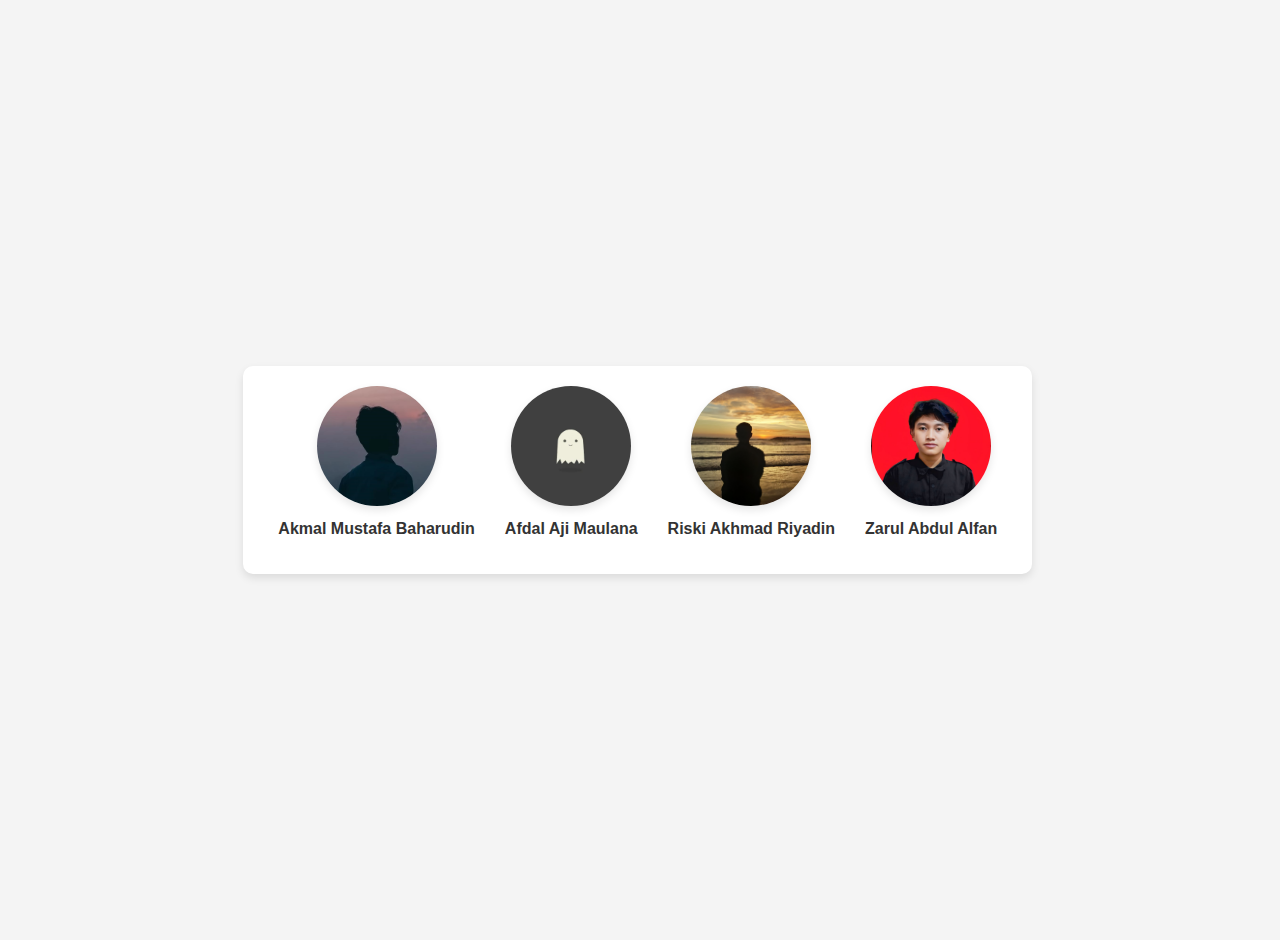
<file: index2.html>
<!DOCTYPE html>
<html lang="en">
  <head>
    <meta charset="UTF-8" />
    <meta name="viewport" content="width=device-width, initial-scale=1.0" />
    <title>My Team 0</title>
    <link rel="stylesheet" href="styles.css" />
  </head>
  <body>
    <div class="group-container">
      <div class="member">
        <img src="img/PA1.png" alt="Foto Anggota 1" />
        <p>Akmal Mustafa Baharudin</p>
      </div>
      <div class="member">
        <img src="img/PA2.jpg" alt="Foto Anggota 2" />
        <p>Afdal Aji Maulana</p>
      </div>
      <div class="member">
        <img src="img/PA3.jpg" alt="Foto Anggota 3" />
        <p>Riski Akhmad Riyadin</p>
      </div>
      <div class="member">
        <img src="img/PA4.jpg" alt="Foto Anggota 4" />
        <p>Zarul Abdul Alfan</p>
      </div>
      <!-- Tambahkan lebih banyak anggota jika diperlukan -->
    </div>
  </body>
</html>
</file>
<file: styles.css>
body {
  font-family: Arial, sans-serif;
  background-color: #f4f4f4;
  margin: 0;
  padding: 20px;
  display: flex;
  justify-content: center;
  align-items: center;
  height: 100vh;
}

.group-container {
  display: flex;
  justify-content: flex-start; /* Mengatur agar dimulai dari kiri */
  align-items: center;
  overflow-x: auto; /* Membuat scroll horizontal jika anggotanya lebih banyak */
  background-color: #fff;
  padding: 20px;
  border-radius: 10px;
  box-shadow: 0 4px 8px rgba(0, 0, 0, 0.1);
}

.member {
  margin: 0 15px; /* Memberikan jarak antar anggota */
  text-align: center;
}

.member img {
  width: 120px;
  height: 120px;
  object-fit: cover;
  border-radius: 50%; /* Membuat foto menjadi bulat */
  box-shadow: 0 4px 8px rgba(0, 0, 0, 0.1);
}

.member p {
  margin-top: 10px;
  font-size: 16px;
  font-weight: bold;
  color: #333;
}
</file>
